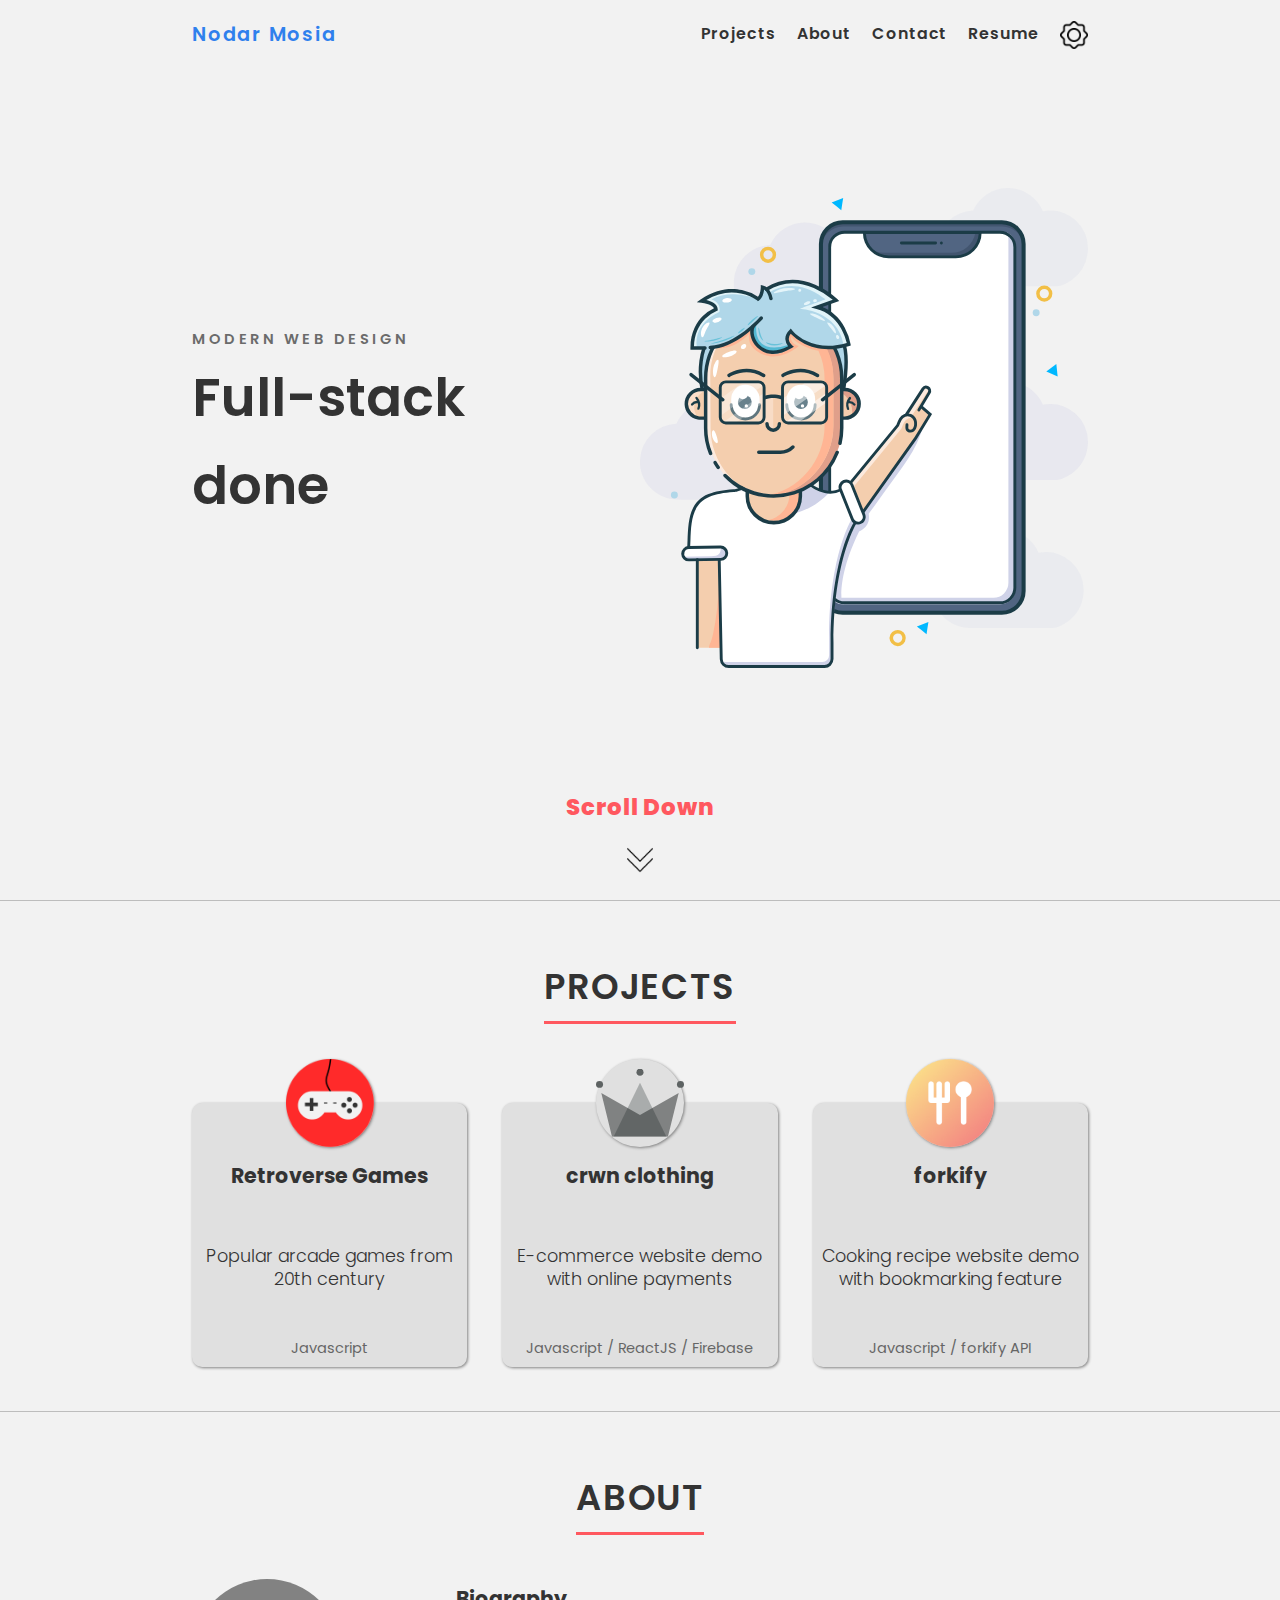
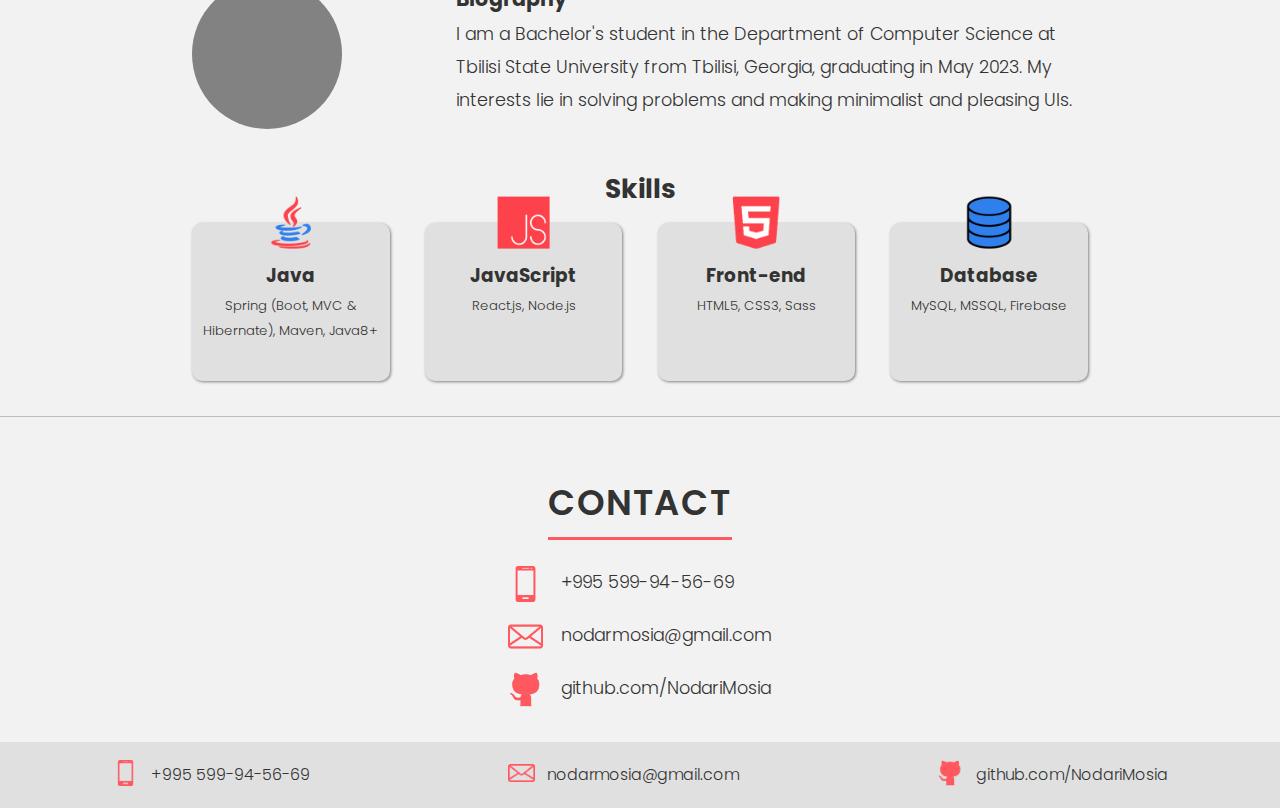
<file: index.html>
<!DOCTYPE html>
<html>
	<head>
		<meta charset="utf-8" />
		<meta http-equiv="X-UA-Compatible" content="IE=edge" />
		<meta name="viewport" content="width=device-width, initial-scale=1" />
		<meta
			name="description"
			content="portfolio for web developer Nodar Mosia"
		/>
		<title>Nodar Mosia</title>
		<link rel="icon" type="image/png" href="./images/logo.png" />

		<link
			href="https://fonts.googleapis.com/css?family=Poppins:300,400,500,600&display=swap"
			rel="stylesheet"
		/>

		<link rel="stylesheet" href="./index.css" />

		<script defer src="./index.js"></script>
	</head>

	<body>
		<header class="header" id="home">
			<nav class="nav">
				<a class="nav__logo" href="#home">Nodar Mosia</a>

				<ul class="nav__links no-select">
					<li class="nav__item">
						<a class="nav__link nav__link--scroll" href="#section--1"
							>Projects</a
						>
					</li>
					<li class="nav__item">
						<a class="nav__link nav__link--scroll" href="#section--2">About</a>
					</li>
					<li class="nav__item">
						<a class="nav__link nav__link--scroll" href="#section--3"
							>Contact</a
						>
					</li>
					<li class="nav__item">
						<a
							class="nav__link"
							href="https://drive.google.com/drive/folders/1oIY6dv1CsX-H0uvSQwAwPBgSoL8lxC7u?usp=sharing"
							>Resume</a
						>
					</li>
				</ul>

				<img
					class="nav__switch-theme"
					src="./images/theme-icon-light.png"
					alt="toggle-theme-icon"
				/>
			</nav>

			<div class="header__content">
				<div class="header__content--titles">
					<h5 class="header__title--small">modern web design</h5>
					<h1 class="header__title no-select">
						Full-stack <br />
						done <span class="highlight"></span>
					</h1>
				</div>
				<img
					class="header__img"
					src="./images/mobile-guy.svg"
					alt="Javascript Ilustration"
				/>
			</div>

			<div class="header__call-to-action">
				<a href="#section--1" class="header__scroll">Scroll Down</a>
				<a href="#section--1" class="header__down-arrow-link"
					><img
						class="header__down-arrow"
						src="./images/down-arrow-light.png"
						alt="scroll down arrow"
				/></a>
			</div>
		</header>

		<div class="section__container">
			<section class="section" id="section--1">
				<h1 class="section__title">projects</h1>

				<div class="projects">
					<a class="projects__project" href="#">
						<div class="project__logo--container">
							<img
								class="project__logo"
								src="./images/retroverse-games-logo.png"
								alt="project logo - Retroverse Games"
							/>
						</div>
						<h3 class="project__title">Retroverse Games</h3>
						<p class="project__description">
							Popular arcade games from 20th century
						</p>
						<h5 class="project__description--small">Javascript</h5>
					</a>

					<a class="projects__project" href="#">
						<div class="project__logo--container">
							<img
								class="project__logo"
								src="./images/crwn-clothing-logo.svg"
								alt="project logo - crwn-clothing"
							/>
						</div>
						<h3 class="project__title">crwn clothing</h3>
						<p class="project__description">
							E-commerce website demo with online payments
						</p>
						<h5 class="project__description--small">
							Javascript / ReactJS / Firebase
						</h5>
					</a>

					<a class="projects__project" href="#">
						<div class="project__logo--container">
							<img
								class="project__logo"
								src="./images/forkify-logo.png"
								alt="project logo - forkify"
							/>
						</div>
						<h3 class="project__title">forkify</h3>
						<p class="project__description">
							Cooking recipe website demo with bookmarking feature
						</p>
						<h5 class="project__description--small">
							Javascript / forkify API
						</h5>
					</a>
				</div>
			</section>
		</div>

		<div class="section__container">
			<section class="section" id="section--2">
				<h1 class="section__title">about</h1>

				<div class="about">
					<div class="profile-picture"></div>
					<div class="biography--container">
						<h3 class="biography--title">Biography</h3>
						<p class="biography--text">
							I am a Bachelor's student in the Department of Computer Science at
							Tbilisi State University from Tbilisi, Georgia, graduating in May
							2023. My interests lie in solving problems and making minimalist
							and pleasing UIs.
						</p>
					</div>
				</div>

				<h2 class="skills--title">Skills</h2>
				<div class="skills">
					<div class="skill">
						<img
							class="skill--icon"
							src="./images/icon-java.png"
							alt="java icon"
						/>
						<h4 class="skill--name">Java</h4>
						<p class="skill--description">
							Spring (Boot, MVC & Hibernate), Maven, Java8+
						</p>
					</div>
					<div class="skill">
						<img
							class="skill--icon"
							src="./images/icon-javascript.png"
							alt=""
						/>
						<h4 class="skill--name">JavaScript</h4>
						<p class="skill--description">React.js, Node.js</p>
					</div>
					<div class="skill">
						<img class="skill--icon" src="./images/icon-html.png" alt="" />
						<h4 class="skill--name">Front-end</h4>
						<p class="skill--description">HTML5, CSS3, Sass</p>
					</div>
					<div class="skill">
						<img class="skill--icon" src="./images/icon-database.png" alt="" />
						<h4 class="skill--name">Database</h4>
						<p class="skill--description">MySQL, MSSQL, Firebase</p>
					</div>
				</div>
			</section>
		</div>

		<div class="section__container">
			<section class="section" id="section--3">
				<h1 class="section__title">contact</h1>
				<div class="contacts">
					<div class="contacts__contact">
						<img
							class="contact__icon"
							src="./images/icon-phone.png"
							alt="phone icon"
						/>
						<p class="contact__info">+995 599-94-56-69</p>
					</div>

					<div class="contacts__contact">
						<img
							class="contact__icon"
							src="./images/icon-email.png"
							alt="email icon"
						/>
						<p class="contact__info">nodarmosia@gmail.com</p>
					</div>

					<div class="contacts__contact">
						<img
							class="contact__icon"
							src="./images/icon-github.png"
							alt="github icon"
						/>
						<a class="contact__info" href="https://github.com/NodariMosia"
							>github.com/NodariMosia</a
						>
					</div>
				</div>
			</section>
		</div>

		<footer class="footer">
			<div class="footer__group">
				<img
					class="footer__icon"
					src="./images/icon-phone.png"
					alt="phone icon"
				/>
				<p class="footer__info">+995 599-94-56-69</p>
			</div>

			<div class="footer__group">
				<img
					class="footer__icon"
					src="./images/icon-email.png"
					alt="email icon"
				/>
				<p class="footer__info">nodarmosia@gmail.com</p>
			</div>

			<div class="footer__group">
				<img
					class="footer__icon"
					src="./images/icon-github.png"
					alt="github icon"
				/>
				<a class="footer__info" href="https://github.com/NodariMosia"
					>github.com/NodariMosia</a
				>
			</div>
		</footer>
	</body>
</html>
</file>
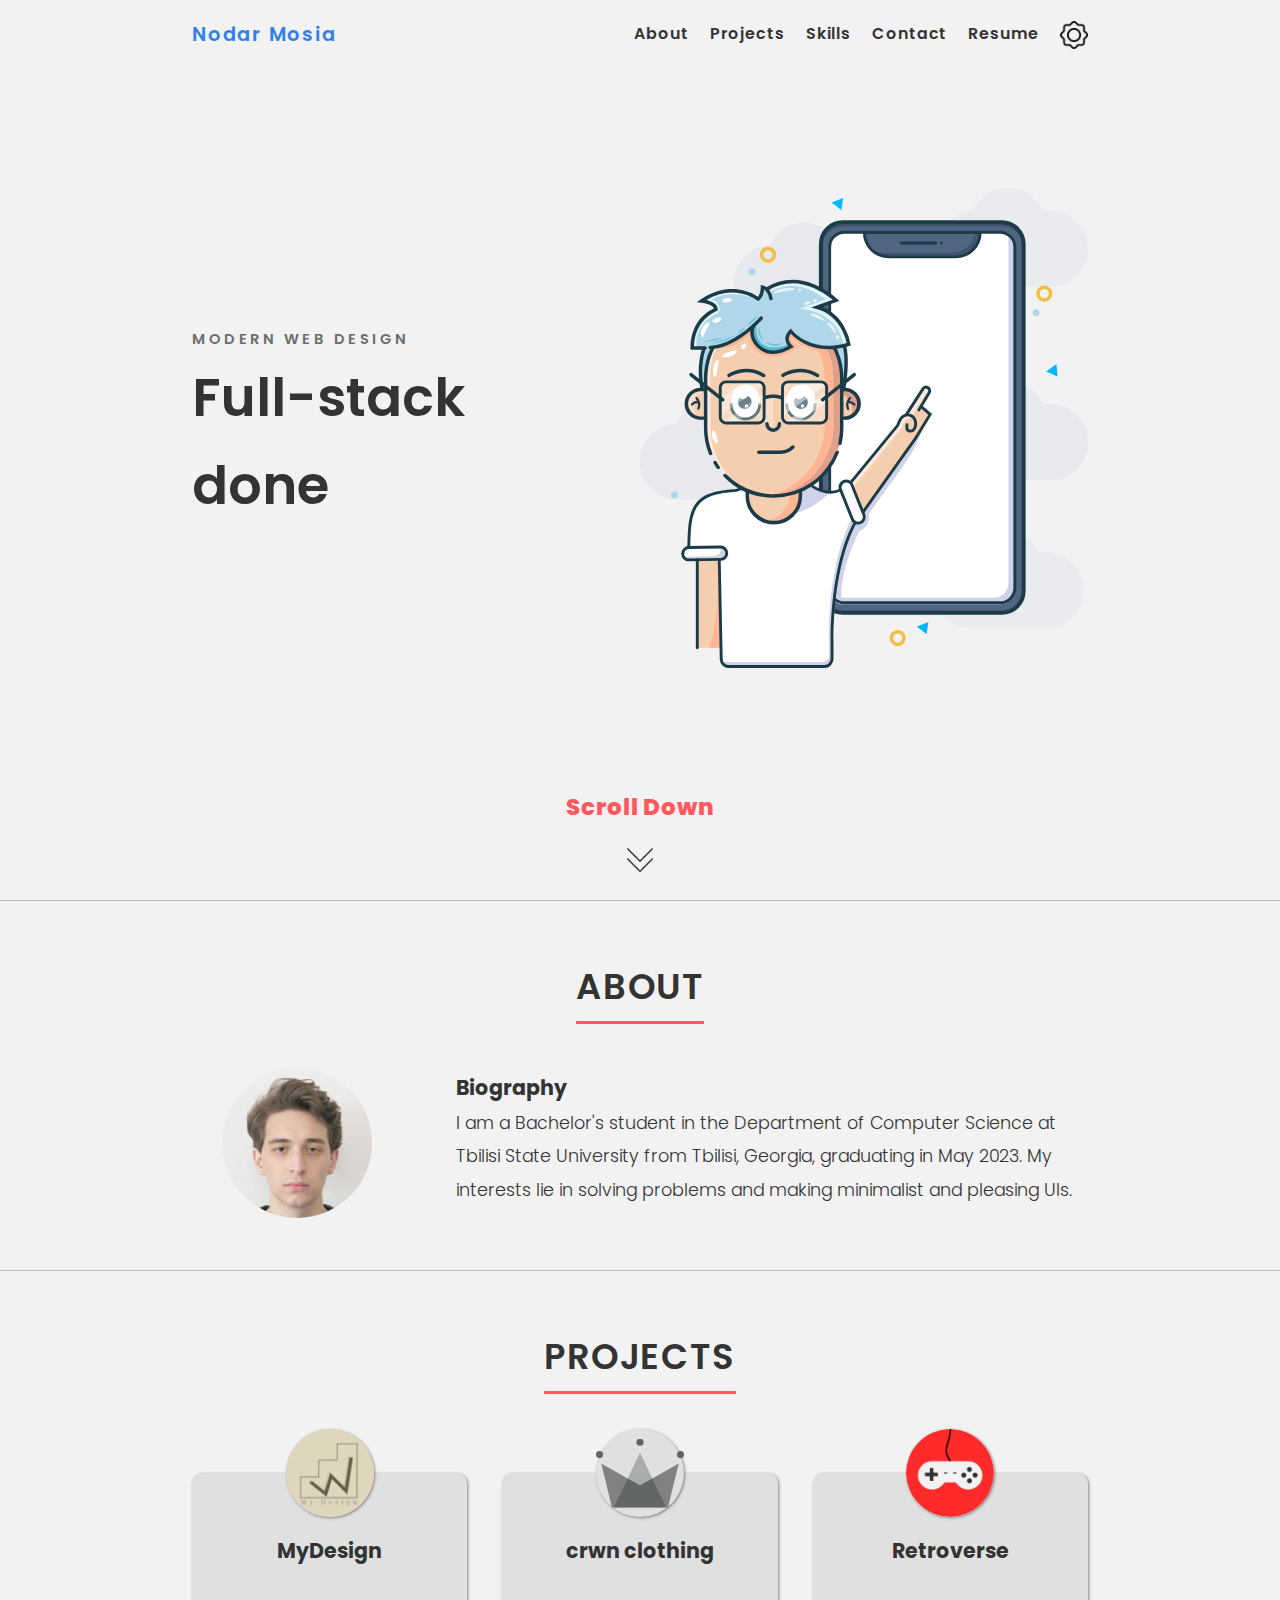
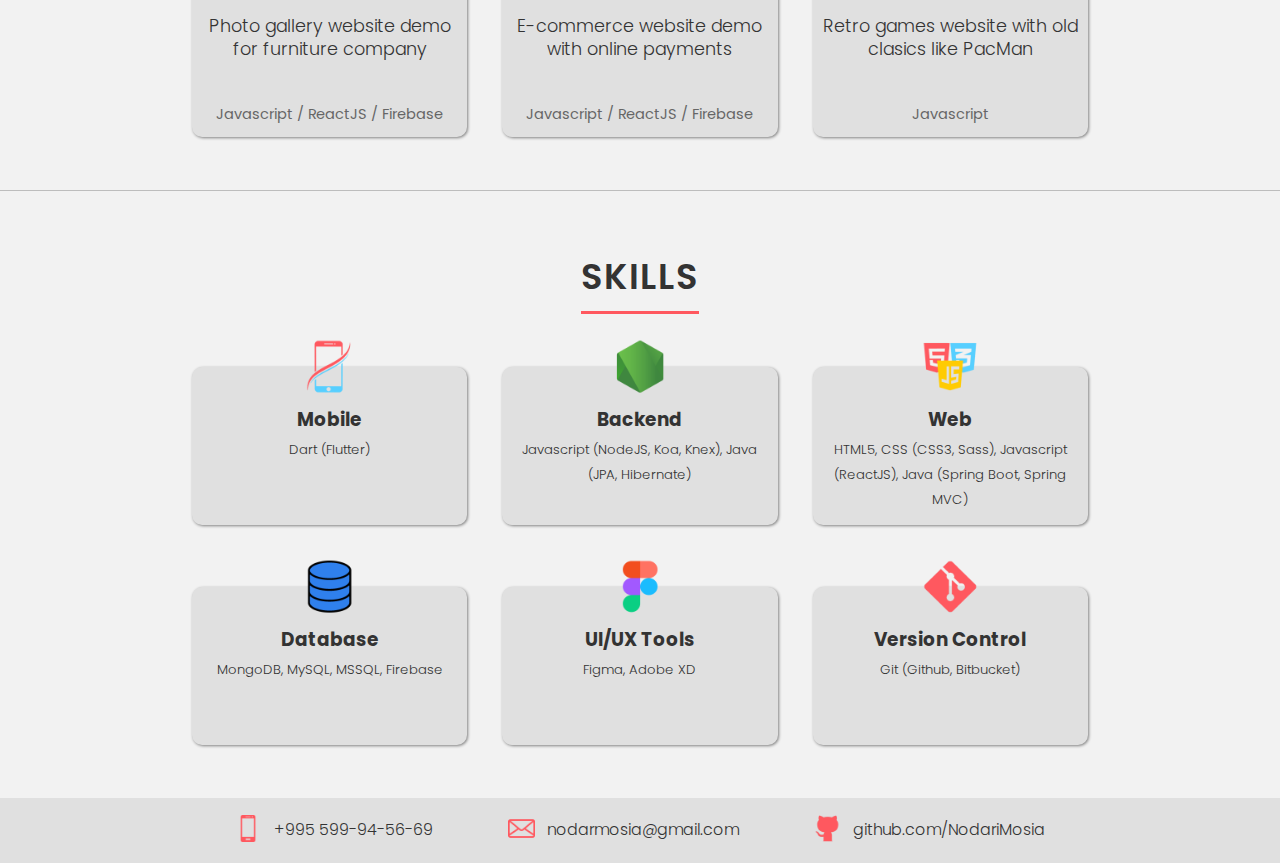
<file: public/index.html>
<!DOCTYPE html>
<html>
	<head>
		<meta charset="utf-8" />
		<meta http-equiv="X-UA-Compatible" content="IE=edge" />
		<meta name="viewport" content="width=device-width, initial-scale=1" />
		<meta
			name="description"
			content="Portfolio for web developer Nodar Mosia"
		/>
		<title>Nodar Mosia</title>
		<link rel="icon" type="image/png" href="./images/logo.png" />

		<link
			href="https://fonts.googleapis.com/css?family=Poppins:300,400,500,600&display=swap"
			rel="stylesheet"
		/>

		<link rel="stylesheet" href="./index.css" />

		<script defer src="./index.js"></script>
	</head>

	<body>
		<header class="header" id="home">
			<nav class="nav">
				<div class="nav__content">
					<a class="nav__logo" href="#home">Nodar Mosia</a>

					<ul class="nav__links no-select">
						<li class="nav__item">
							<a class="nav__link nav__link--scroll" href="#about">About</a>
						</li>
						<li class="nav__item">
							<a class="nav__link nav__link--scroll" href="#projects"
								>Projects</a
							>
						</li>
						<li class="nav__item">
							<a class="nav__link nav__link--scroll" href="#skills">Skills</a>
						</li>
						<li class="nav__item">
							<a class="nav__link nav__link--scroll" href="#footer">Contact</a>
						</li>
						<li class="nav__item">
							<a
								class="nav__link"
								href="https://docs.google.com/document/d/1-NaJ0XkRChab5fUqoSMH6tpjGd1BjvJS/edit?usp=sharing&ouid=101577772922281170358&rtpof=true&sd=true"
								target="_blank"
								>Resume</a
							>
						</li>
					</ul>

					<img
						class="nav__switch-theme"
						src="./images/theme-icon-light.png"
						alt="toggle-theme-icon"
					/>
				</div>
			</nav>

			<div class="header__content">
				<div class="header__content--titles">
					<h5 class="header__title--small">modern web design</h5>
					<h1 class="header__title no-select">
						Full-stack <br />
						done <span class="highlight"></span>
					</h1>
				</div>
				<img
					class="header__img"
					src="./images/mobile-guy.svg"
					alt="Javascript Ilustration"
				/>
			</div>

			<div class="header__call-to-action">
				<a href="#about" class="header__scroll">Scroll Down</a>
				<a href="#about" class="header__down-arrow-link"
					><img
						class="header__down-arrow"
						src="./images/down-arrow-light.png"
						alt="scroll down arrow"
				/></a>
			</div>
		</header>

		<div class="section__container" id="about">
			<section class="section">
				<h1 class="section__title">about</h1>

				<div class="about">
					<div class="profile-picture"></div>
					<div class="biography--container">
						<h3 class="biography--title">Biography</h3>
						<p class="biography--text">
							I am a Bachelor's student in the Department of Computer Science at
							Tbilisi State University from Tbilisi, Georgia, graduating in May
							2023. My interests lie in solving problems and making minimalist
							and pleasing UIs.
						</p>
					</div>
				</div>
			</section>
		</div>

		<div class="section__container" id="projects">
			<section class="section">
				<h1 class="section__title">projects</h1>

				<div class="projects">
					<a
						class="projects__project"
						href="https://nodarmosia-mydesign.herokuapp.com"
						target="_blank"
					>
						<div class="project__logo--container">
							<img
								class="project__logo"
								src="./images/mydesign-logo.png"
								alt="project logo - MyDesign"
							/>
						</div>
						<h3 class="project__title">MyDesign</h3>
						<p class="project__description">
							Photo gallery website demo for furniture company
						</p>
						<h5 class="project__description--small">
							Javascript / ReactJS / Firebase
						</h5>
					</a>

					<a
						class="projects__project"
						href="https://nodarmosia-crwn-clothing.herokuapp.com"
						target="_blank"
					>
						<div class="project__logo--container overflow">
							<img
								class="project__logo"
								src="./images/crwn-clothing-logo.svg"
								alt="project logo - crwn-clothing"
							/>
						</div>
						<h3 class="project__title">crwn clothing</h3>
						<p class="project__description">
							E-commerce website demo with online payments
						</p>
						<h5 class="project__description--small">
							Javascript / ReactJS / Firebase
						</h5>
					</a>

					<a
						class="projects__project"
						href="https://retroverse-games.web.app"
						target="_blank"
					>
						<div class="project__logo--container">
							<img
								class="project__logo"
								src="./images/retroverse-games-logo.png"
								alt="project logo - retroverse games"
							/>
						</div>
						<h3 class="project__title">Retroverse</h3>
						<p class="project__description">
							Retro games website with old clasics like PacMan
						</p>
						<h5 class="project__description--small">Javascript</h5>
					</a>
				</div>
			</section>
		</div>

		<div class="section__container" id="skills">
			<section class="section">
				<h1 class="section__title">skills</h1>

				<div class="skills">
					<div class="skill">
						<img
							class="skill--icon"
							src="./images/icon-mobile.png"
							alt="mobile"
						/>
						<h4 class="skill--name">Mobile</h4>
						<p class="skill--description">Dart (Flutter)</p>
					</div>
					<div class="skill">
						<img class="skill--icon" src="./images/icon-node.png" alt="node" />
						<h4 class="skill--name">Backend</h4>
						<p class="skill--description">
							Javascript (NodeJS, Koa, Knex), Java (JPA, Hibernate)
						</p>
					</div>
					<div class="skill">
						<img class="skill--icon" src="./images/icon-web.png" alt="web" />
						<h4 class="skill--name">Web</h4>
						<p class="skill--description">
							HTML5, CSS (CSS3, Sass), Javascript (ReactJS), Java (Spring Boot,
							Spring MVC)
						</p>
					</div>
					<div class="skill">
						<img
							class="skill--icon"
							src="./images/icon-database.png"
							alt="database"
						/>
						<h4 class="skill--name">Database</h4>
						<p class="skill--description">MongoDB, MySQL, MSSQL, Firebase</p>
					</div>
					<div class="skill">
						<img
							class="skill--icon"
							src="./images/icon-figma.png"
							alt="figma"
						/>
						<h4 class="skill--name">UI/UX Tools</h4>
						<p class="skill--description">Figma, Adobe XD</p>
					</div>
					<div class="skill">
						<img class="skill--icon" src="./images/icon-git.png" alt="git" />
						<h4 class="skill--name">Version Control</h4>
						<p class="skill--description">Git (Github, Bitbucket)</p>
					</div>
				</div>
			</section>
		</div>

		<footer class="footer" id="footer">
			<div class="footer__content">
				<div class="footer__group">
					<img
						class="footer__icon"
						src="./images/icon-phone.png"
						alt="phone icon"
					/>
					<p class="footer__info">+995 599-94-56-69</p>
				</div>

				<div class="footer__group">
					<img
						class="footer__icon"
						src="./images/icon-email.png"
						alt="email icon"
					/>
					<a
						class="footer__info"
						href="mailto:nodarmosia@gmail.com?subject=Contacting from portfolio"
					>
						nodarmosia@gmail.com</a
					>
				</div>

				<div class="footer__group">
					<img
						class="footer__icon"
						src="./images/icon-github.png"
						alt="github icon"
					/>
					<a
						class="footer__info"
						href="https://github.com/NodariMosia"
						target="_blank"
						>github.com/NodariMosia</a
					>
				</div>
			</div>
		</footer>
	</body>
</html>
</file>
<file: index.css>
:root {
	--color-primary: #ff585f;
	--color-secondary: #57cfff;
	--color-tetriary: #6fcf97;
	--color-primary-darker: #fd424b;
	--color-secondary-darker: #2f80ed;
	--color-tetriary-darker: #27ae60;
	--color-gray-1: #333333;
	--color-gray-2: #4f4f4f;
	--color-gray-3: #828282;
	--color-gray-4: #bdbdbd;
	--color-gray-5: #e0e0e0;
	--color-gray-6: #f2f2f2;
	--gradient-primary: linear-gradient(to top left, #ff585f, #d659ff);
	--gradient-secondary: linear-gradient(to top left, #ffb003, #ffcb03);
}

* {
	margin: 0;
	padding: 0;
	box-sizing: inherit;
}

html {
	box-sizing: border-box;
}

body {
	font-family: "Poppins", sans-serif;
	font-weight: 300;
	line-height: 1.9;
	color: var(--color-gray-1);
	background: var(--color-gray-6);
	background-size: 25%;
}
body.dark {
	color: var(--color-gray-6);
	background: var(--color-gray-1);
}

/**********************
 *      Helpers      *
 *********************/
.no-select,
img {
	-webkit-touch-callout: none;
	-webkit-user-select: none;
	-khtml-user-select: none;
	-moz-user-select: none;
	-ms-user-select: none;
	user-select: none;
}

a {
	text-decoration: none;
	color: inherit;
}

/****************************
 ****************************
 **       Navigation       **
 ****************************
 ***************************/
.nav {
	background-color: inherit;
	display: flex;
	align-items: center;
	height: 4rem;
	width: 100%;
	padding: 0 15%;
	z-index: 100;
}
.nav.sticky {
	position: fixed;
	width: inherit;
	background-color: inherit;
}

.nav__logo {
	margin-right: auto;
	font-weight: 600;
	font-size: 1.1rem;
	color: var(--color-secondary-darker);
	letter-spacing: 0.1rem;
	display: block;
	transition: transform 0.3s;
}
.nav__logo.dark {
	color: var(--color-secondary);
}
.nav__logo:hover {
	transform: translateY(-2px);
}

.nav__links {
	display: flex;
	align-items: center;
	list-style: none;
}

.nav__item {
	margin-left: 1.2rem;
}

.nav__link:link,
.nav__link:visited {
	font-weight: 600;
	font-size: 0.9rem;
	letter-spacing: 0.05rem;
	display: block;
	border-bottom: 3px solid transparent;
	transition: all 0.3s;
	transition: transform 0.3s;
}
.nav__link:hover,
.nav__link:active {
	opacity: 0.9;
	border-bottom: 3px solid var(--color-secondary-darker);
	transform: translateY(-2px);
}
.nav__link.dark:hover,
.nav__link.dark:active {
	border-bottom: 3px solid var(--color-secondary);
}

.nav__switch-theme {
	width: 1.6rem;
	height: 1.6rem;
	margin-left: 1.2rem;
	cursor: pointer;
	transition: all 0.5s;
}
.nav__switch-theme:hover,
.nav__switch-theme:active {
	transform: rotate(-90deg) scale(1.2);
}

/****************************
 ****************************
 **         Header         **
 ****************************
 ***************************/
.header {
	background-color: inherit;
	width: 100%;
	margin: 0 auto;
	height: 100vh;
	display: flex;
	flex-direction: column;
	align-items: center;
	justify-content: space-between;
}

.header__content {
	width: 70%;
	display: flex;
	flex-direction: row;
}

.header__content--titles {
	width: 50%;
	display: flex;
	flex-direction: column;
	text-align: left;
	align-self: center;
}

.header__title--small {
	opacity: 0.7;
	font-weight: 600;
	text-transform: uppercase;
	letter-spacing: 0.2rem;
}

.header__title {
	font-weight: 600;
	font-size: 3rem;
	line-height: 5rem;
}

.highlight {
	color: var(--color-primary);
	display: inline-flex;
}

.highlight-letter {
	opacity: 0;
	font-size: 3rem;
	position: relative;
	transition: transform 0.5s;
	animation: move-text 0.75s forwards;
	text-shadow: -2px 2px 1px var(--color-secondary);
}
.highlight-letter:hover {
	transform: translateY(-10px);
}

.header__img {
	max-height: 55vh;
	width: 50%;
}

.header__call-to-action {
	height: 6.5rem;
	text-align: center;
}

.header__scroll {
	display: block;
	margin-bottom: 1rem;
	font-weight: 800;
	font-size: 1.3rem;
	letter-spacing: 0.05rem;
	color: var(--color-primary);
	transition: all 0.3s;
}
.header__scroll:hover,
.header__scroll:active {
	transform: translateY(-2px) scale(1.05);
}

.header__down-arrow {
	width: 1.5rem;
	animation: bounce 2s infinite;
}

/****************************
 ****************************
 **        Sections        **
 ****************************
 ***************************/
.section__container {
	border-top: 1px solid var(--color-gray-4);
}

.section {
	width: 70%;
	margin: 0 auto;
	display: flex;
	flex-direction: column;
	align-items: center;
}

.section__title {
	margin: 3rem auto 1.5rem auto;
	font-size: 2rem;
	font-weight: 600;
	letter-spacing: 0.1rem;
	text-transform: uppercase;
	border-bottom: 3px solid var(--color-primary);
}

/**********************
 *      Projects      *
 *********************/
.projects {
	width: 100%;
	margin: 0.5rem auto 2.5rem auto;
	display: grid;
	grid-template-columns: 1fr 1fr 1fr;
	gap: 2rem;
}

.projects__project {
	height: 15rem;
	margin-top: 2.5rem;
	border-radius: 10px;
	background-color: var(--color-gray-5);
	box-shadow: 1px 1px 3px var(--color-gray-3);
	display: flex;
	flex-direction: column;
	text-align: center;
	justify-content: space-between;
	position: relative;
	cursor: pointer;
	transition: transform 0.3s, box-shadow 0.3s;
}
.projects__project:hover,
.projects__project:active {
	transform: translateY(-2px) scale(1.05);
	box-shadow: 3px 3px 3px var(--color-gray-3);
	opacity: 0.9;
}
.projects__project.dark {
	background-color: var(--color-gray-2);
}

.project__logo--container {
	background-color: inherit;
	border-radius: 50%;
	height: 5rem;
	width: 5rem;
	margin-bottom: 1rem;
	position: absolute;
	top: -2.5rem;
	left: 50%;
	transform: translateX(-50%);
	box-shadow: 1px 1px 3px var(--color-gray-3);
	transition: transform 0.3s;
}
.project__logo--container:hover,
.project__logo--container:active {
	transform: translate(-50%, -2px) scale(1.05);
	opacity: 0.85;
}

.project__logo {
	width: 100%;
	position: absolute;
	top: 50%;
	left: 50%;
	transform: translate(-50%, -50%);
}

.project__title {
	margin-top: 3rem;
}

.project__description {
	line-height: 1.3rem;
}

.project__description--small {
	opacity: 0.7;
	font-weight: 400;
	line-height: 1rem;
	margin-bottom: 0.5rem;
}

/*********************
 *       About       *
 ********************/
.about {
	margin-top: 1rem;
	display: grid;
	grid-template-columns: 1fr 3fr;
	gap: 3rem;
}

.profile-picture {
	width: 150px;
	height: 150px;
	border-radius: 50%;
	background-color: var(--color-gray-3);
}

.skills {
	margin-bottom: 2rem;
	display: grid;
	grid-template-columns: 1fr 1fr 1fr 1fr;
	gap: 2rem;
}

.skills--title {
	margin: 2rem 0 0.5rem 0;
}

.skill {
	height: 9rem;
	border-radius: 10px;
	background-color: var(--color-gray-5);
	box-shadow: 1px 1px 3px var(--color-gray-3);
	display: flex;
	flex-direction: column;
	text-align: center;
	position: relative;
}
.skill.dark {
	background-color: var(--color-gray-2);
}

.skill--icon {
	height: 3rem;
	position: absolute;
	left: 50%;
	transform: translate(-50%, -50%);
}

.skill--name {
	font-size: 1.05rem;
	margin-top: 2rem;
}

.skill--description {
	font-size: 0.75rem;
}

/*********************
 *      Contact      *
 ********************/
.contacts {
	margin-bottom: 1rem;
}
.contacts__contact {
	display: flex;
	flex-direction: row;
	margin-bottom: 1rem;
}

.contact__icon {
	width: 2rem;
	margin-right: 1rem;
}

/********************
 *      Footer      *
 *******************/
.footer {
	padding: 1rem 1.5rem;
	background: var(--color-gray-5);
	display: flex;
	align-items: center;
	justify-content: space-around;
	flex-wrap: wrap;
	gap: 1.5rem;
}
.footer.dark {
	background: var(--color-gray-2);
}

.footer__group {
	display: flex;
}

.footer__icon {
	height: 1.5rem;
	margin-right: 0.7rem;
}

.footer__info {
	color: inherit;
	font-size: 0.9rem;
}

/***************************
 ***************************
 **     Media Queries     **
 ***************************
 **************************/

/* change font size */
@media only screen and (min-width: 1000px) {
	:root {
		font-size: 1.1rem;
	}
}

/* change width of sections and header */
@media only screen and (max-width: 950px) {
	.header__content,
	.section {
		width: 85%;
	}
	.nav {
		padding: 0 7.5%;
	}
}

/* make header img small and titles wider */
@media only screen and (max-width: 800px) {
	.header__img {
		max-height: 44vh;
	}
	.header__content--titles {
		width: 60%;
	}
}

/* main braiking point for mobile */
@media only screen and (max-width: 700px) {
	.header__content,
	.section {
		width: 92%;
	}
	.nav {
		padding: 0 4%;
	}
	.nav__links {
		display: none;
	}
	.header__content {
		flex-direction: column;
		align-items: center;
	}
	.header__content--titles {
		width: 100%;
		text-align: center;
	}
	.header__title {
		font-size: 2.5rem;
	}
	.header__img {
		max-height: 40vh;
	}

	.projects {
		grid-template-columns: 1fr;
	}
	.projects__project {
		height: 10rem;
	}

	.about {
		grid-template-columns: 1fr 3fr;
		gap: 0;
	}
	.profile-picture {
		width: 100px;
		height: 100px;
	}
	.skills {
		grid-template-columns: 1fr;
		gap: 3rem;
		width: 100%;
	}
	.skill {
		height: 5rem;
		width: 100%;
		position: relative;
	}
	.skill--icon {
		position: absolute;
		top: 50%;
		left: 1rem;
		transform: translateY(-50%);
	}
	.skill--name {
		margin-top: 0.7rem;
	}
}

/****************************
 ****************************
 **       Key Frames       **
 ****************************
 ***************************/
@keyframes bounce {
	0% {
		transform: scale(1, 1) translateY(0);
	}
	10% {
		transform: scale(1.1, 0.9) translateY(0);
	}
	30% {
		transform: scale(0.9, 1.1) translateY(-12px);
	}
	50% {
		transform: scale(1.05, 0.95) translateY(0);
	}
	57% {
		transform: scale(1, 1) translateY(-3px);
	}
	64% {
		transform: scale(1, 1) translateY(0);
	}
	100% {
		transform: scale(1, 1) translateY(0);
	}
}

@keyframes move-text {
	0% {
		bottom: -0.2em;
		opacity: 1;
	}
	50% {
		bottom: 0.2em;
	}
	100% {
		bottom: 0;
		opacity: 1;
	}
}
</file>
<file: public/index.css>
:root {
	--color-primary: #ff585f;
	--color-secondary: #57cfff;
	--color-tertiary: #6fcf97;
	--color-primary-darker: #fd424b;
	--color-secondary-darker: #2f80ed;
	--color-tertiary-darker: #27ae60;
	--color-gray-1: #333333;
	--color-gray-2: #4f4f4f;
	--color-gray-3: #828282;
	--color-gray-4: #bdbdbd;
	--color-gray-5: #e0e0e0;
	--color-gray-6: #f2f2f2;
	--gradient-primary: linear-gradient(to top left, #ff585f, #d659ff);
	--gradient-secondary: linear-gradient(to top left, #ffb003, #ffcb03);
}

* {
	margin: 0;
	padding: 0;
	box-sizing: inherit;
}

html {
	box-sizing: border-box;
}

body {
	font-family: "Poppins", sans-serif;
	font-weight: 300;
	line-height: 1.9;
	color: var(--color-gray-1);
	background: var(--color-gray-6);
	background-size: 25%;
}
body.dark {
	color: var(--color-gray-6);
	background: var(--color-gray-1);
}

/**********************
 *      Helpers      *
 *********************/
.no-select,
img {
	-webkit-touch-callout: none;
	-webkit-user-select: none;
	-khtml-user-select: none;
	-moz-user-select: none;
	-ms-user-select: none;
	user-select: none;
}

a {
	text-decoration: none;
	color: inherit;
}

/****************************
 ****************************
 **       Navigation       **
 ****************************
 ***************************/
.nav {
	width: 100%;
	height: 4rem;
	background-color: inherit;
	z-index: 100;
}
.nav.sticky {
	position: fixed;
	width: inherit;
	background-color: inherit;
}

.nav__content {
	width: 70%;
	height: 100%;
	max-width: 900px;
	margin: 0 auto;
	background-color: inherit;
	display: flex;
	align-items: center;
}

.nav__logo {
	margin-right: auto;
	font-weight: 600;
	font-size: 1.1rem;
	color: var(--color-secondary-darker);
	letter-spacing: 0.1rem;
	display: block;
	transition: transform 0.3s;
}
.nav__logo.dark {
	color: var(--color-secondary);
}
.nav__logo:hover {
	transform: translateY(-2px);
}

.nav__links {
	display: flex;
	align-items: center;
	list-style: none;
}

.nav__item {
	margin-left: 1.2rem;
}

.nav__link:link,
.nav__link:visited {
	font-weight: 600;
	font-size: 0.9rem;
	letter-spacing: 0.05rem;
	display: block;
	border-bottom: 3px solid transparent;
	transition: all 0.3s;
	transition: transform 0.3s;
}
.nav__link:hover,
.nav__link:active {
	opacity: 0.9;
	border-bottom: 3px solid var(--color-secondary-darker);
	transform: translateY(-2px);
}
.nav__link.dark:hover,
.nav__link.dark:active {
	border-bottom: 3px solid var(--color-secondary);
}

.nav__switch-theme {
	width: 1.6rem;
	height: 1.6rem;
	margin-left: 1.2rem;
	cursor: pointer;
	transition: all 0.5s;
}
.nav__switch-theme:hover,
.nav__switch-theme:active {
	transform: rotate(-90deg) scale(1.2);
}

/****************************
 ****************************
 **         Header         **
 ****************************
 ***************************/
.header {
	background-color: inherit;
	width: 100%;
	margin: 0 auto;
	height: 100vh;
	display: flex;
	flex-direction: column;
	align-items: center;
	justify-content: space-between;
}

.header__content {
	width: 70%;
	max-width: 900px;
	display: flex;
	flex-direction: row;
}

.header__content--titles {
	width: 50%;
	display: flex;
	flex-direction: column;
	text-align: left;
	align-self: center;
}

.header__title--small {
	opacity: 0.7;
	font-weight: 600;
	text-transform: uppercase;
	letter-spacing: 0.2rem;
}

.header__title {
	font-weight: 600;
	font-size: 3rem;
	line-height: 5rem;
}

.highlight {
	color: var(--color-primary);
	display: inline-flex;
}

.highlight-letter {
	opacity: 0;
	font-size: 3rem;
	position: relative;
	transition: transform 0.5s;
	animation: move-text 0.75s forwards;
	text-shadow: -2px 2px 1px var(--color-secondary);
}
.highlight-letter:hover {
	transform: translateY(-10px);
}

.header__img {
	max-height: 55vh;
	width: 50%;
}

.header__call-to-action {
	height: 6.5rem;
	text-align: center;
}

.header__scroll {
	display: block;
	margin-bottom: 1rem;
	font-weight: 800;
	font-size: 1.3rem;
	letter-spacing: 0.05rem;
	color: var(--color-primary);
	transition: all 0.3s;
}
.header__scroll:hover,
.header__scroll:active {
	transform: translateY(-2px) scale(1.05);
}

.header__down-arrow {
	width: 1.5rem;
	animation: bounce 2s infinite;
}

/**************************
 *        Sections        *
 *************************/

.section__container {
	border-top: 1px solid var(--color-gray-4);
}

.section {
	width: 70%;
	max-width: 900px;
	margin: 3rem auto;
	display: flex;
	flex-direction: column;
	align-items: center;
}

.section__title {
	margin: 0 auto 1.5rem auto;
	font-size: 2rem;
	font-weight: 600;
	letter-spacing: 0.1rem;
	text-transform: uppercase;
	border-bottom: 3px solid var(--color-primary);
}

/*********************
 *       About       *
 ********************/

.about {
	margin-top: 1rem;
	display: grid;
	grid-template-columns: 1fr 3fr;
	gap: 3rem;
}

.profile-picture {
	width: 150px;
	height: 150px;
	border-radius: 50%;
	background-image: url("./images/nodar-mosia.jpg");
	background-size: cover;
	background-repeat: no-repeat;
	justify-self: center;
}

/**********************
 *      Projects      *
 *********************/

.projects {
	width: 100%;
	margin: 0.5rem auto 0 auto;
	display: grid;
	grid-template-columns: 1fr 1fr 1fr;
	gap: 2rem;
}

.projects__project {
	height: 15rem;
	margin-top: 2.5rem;
	padding: 5px;
	border-radius: 10px;
	background-color: var(--color-gray-5);
	box-shadow: 1px 1px 3px var(--color-gray-3);
	display: flex;
	flex-direction: column;
	text-align: center;
	justify-content: space-between;
	position: relative;
	cursor: pointer;
	transition: transform 0.3s, box-shadow 0.3s;
}
.projects__project:hover,
.projects__project:active {
	transform: translateY(-2px) scale(1.05);
	box-shadow: 3px 3px 3px var(--color-gray-3);
	opacity: 0.9;
}
.projects__project.dark {
	background-color: var(--color-gray-2);
}

.project__logo--container {
	background-color: inherit;
	border-radius: 50%;
	height: 5rem;
	width: 5rem;
	margin-bottom: 1rem;
	overflow: hidden;
	position: absolute;
	top: -2.5rem;
	left: 50%;
	transform: translateX(-50%);
	box-shadow: 1px 1px 3px var(--color-gray-3);
	transition: transform 0.3s;
}
.project__logo--container.overflow {
	overflow: visible;
}
.project__logo--container:hover,
.project__logo--container:active {
	transform: translate(-50%, -2px) scale(1.05);
	opacity: 0.85;
}

.project__logo {
	width: 100%;
	position: absolute;
	top: 50%;
	left: 50%;
	transform: translate(-50%, -50%);
}

.project__title {
	margin-top: 3rem;
}

.project__description {
	line-height: 1.3rem;
}

.project__description--small {
	opacity: 0.7;
	font-weight: 400;
	line-height: 1rem;
	margin-bottom: 0.5rem;
}

/**********************
 *       Skills       *
 *********************/

.skills {
	display: grid;
	grid-template-columns: 1fr 1fr 1fr;
	gap: 2rem;
}

.skill {
	height: 9rem;
	margin-top: 1.5rem;
	border-radius: 10px;
	background-color: var(--color-gray-5);
	box-shadow: 1px 1px 3px var(--color-gray-3);
	padding: 0 5px;
	display: flex;
	flex-direction: column;
	text-align: center;
	position: relative;
}
.skill.dark {
	background-color: var(--color-gray-2);
}

.skill--icon {
	height: 3rem;
	width: 3rem;
	position: absolute;
	left: 50%;
	transform: translate(-50%, -50%);
}

.skill--name {
	font-size: 1.05rem;
	margin-top: 2rem;
}

.skill--description {
	font-size: 0.75rem;
}

/*********************
 *      Contact      *
 ********************/

.contacts {
	margin-bottom: 1rem;
}

.contacts__contact {
	display: flex;
	flex-direction: row;
	margin-bottom: 1rem;
}

.contact__icon {
	width: 2rem;
	margin-right: 1rem;
}

/********************
 *      Footer      *
 *******************/

.footer {
	width: 100%;
	padding: 1rem 1.5rem;
	background: var(--color-gray-5);
}
.footer.dark {
	background: var(--color-gray-2);
}

.footer__content {
	width: 70%;
	max-width: 900px;
	margin: 0 auto;
	display: flex;
	align-items: center;
	justify-content: space-between;
	flex-wrap: wrap;
	gap: 1.5rem;
}

.footer__group {
	display: flex;
	margin: 0 auto;
}

.footer__icon {
	height: 1.5rem;
	margin-right: 0.7rem;
}

.footer__info {
	color: inherit;
	font-size: 0.9rem;
}

/***************************
 ***************************
 **     Media Queries     **
 ***************************
 **************************/

/* change font size */
@media only screen and (min-width: 1025px) {
	:root {
		font-size: 1.1rem;
	}
}

@media only screen and (max-width: 1024px) {
	/* change width of sections and header */
	.header__content,
	.nav__content,
	.footer__content,
	.section {
		width: 88%;
	}

	.projects {
		gap: 1rem;
	}
	.skills {
		gap: 1rem;
	}
}

/* make header img small and titles wider */
@media only screen and (max-width: 800px) {
	.header__img {
		max-height: 44vh;
	}
	.header__content--titles {
		width: 60%;
	}
}

/* main breaking point for mobile */
@media only screen and (max-width: 700px) {
	.header__content,
	.nav__content,
	.footer__content,
	.section {
		width: 96%;
	}

	.nav__item {
		margin-left: 0;
	}
	.nav__item:not(:last-child) {
		display: none;
	}
	.header__content {
		flex-direction: column;
		align-items: center;
	}
	.header__content--titles {
		width: 100%;
		text-align: center;
	}
	.header__title {
		font-size: 2.5rem;
	}
	.header__img {
		max-height: 40vh;
	}

	.about {
		grid-template-columns: auto auto;
		gap: 1rem;
	}
	.profile-picture {
		width: 100px;
		height: 100px;
	}

	.projects {
		grid-template-columns: 1fr;
	}
	.projects__project {
		height: 10rem;
	}

	.skills {
		grid-template-columns: 1fr;
		gap: 1.5rem;
		width: 100%;
	}
	.skill {
		width: 100%;
		min-height: 5rem;
		height: fit-content;
		margin-top: 0;
		padding-left: 5rem;
		position: relative;
	}
	.skill--icon {
		position: absolute;
		top: 50%;
		left: 1rem;
		transform: translateY(-50%);
	}
	.skill--name {
		margin-top: 0.7rem;
		text-align: left;
	}
	.skill--description {
		text-align: left;
	}
}

/****************************
 ****************************
 **       Key Frames       **
 ****************************
 ***************************/

@keyframes bounce {
	0% {
		transform: scale(1, 1) translateY(0);
	}
	10% {
		transform: scale(1.1, 0.9) translateY(0);
	}
	30% {
		transform: scale(0.9, 1.1) translateY(-12px);
	}
	50% {
		transform: scale(1.05, 0.95) translateY(0);
	}
	57% {
		transform: scale(1, 1) translateY(-3px);
	}
	64% {
		transform: scale(1, 1) translateY(0);
	}
	100% {
		transform: scale(1, 1) translateY(0);
	}
}

@keyframes move-text {
	0% {
		bottom: -0.2em;
		opacity: 1;
	}
	50% {
		bottom: 0.2em;
	}
	100% {
		bottom: 0;
		opacity: 1;
	}
}
</file>
